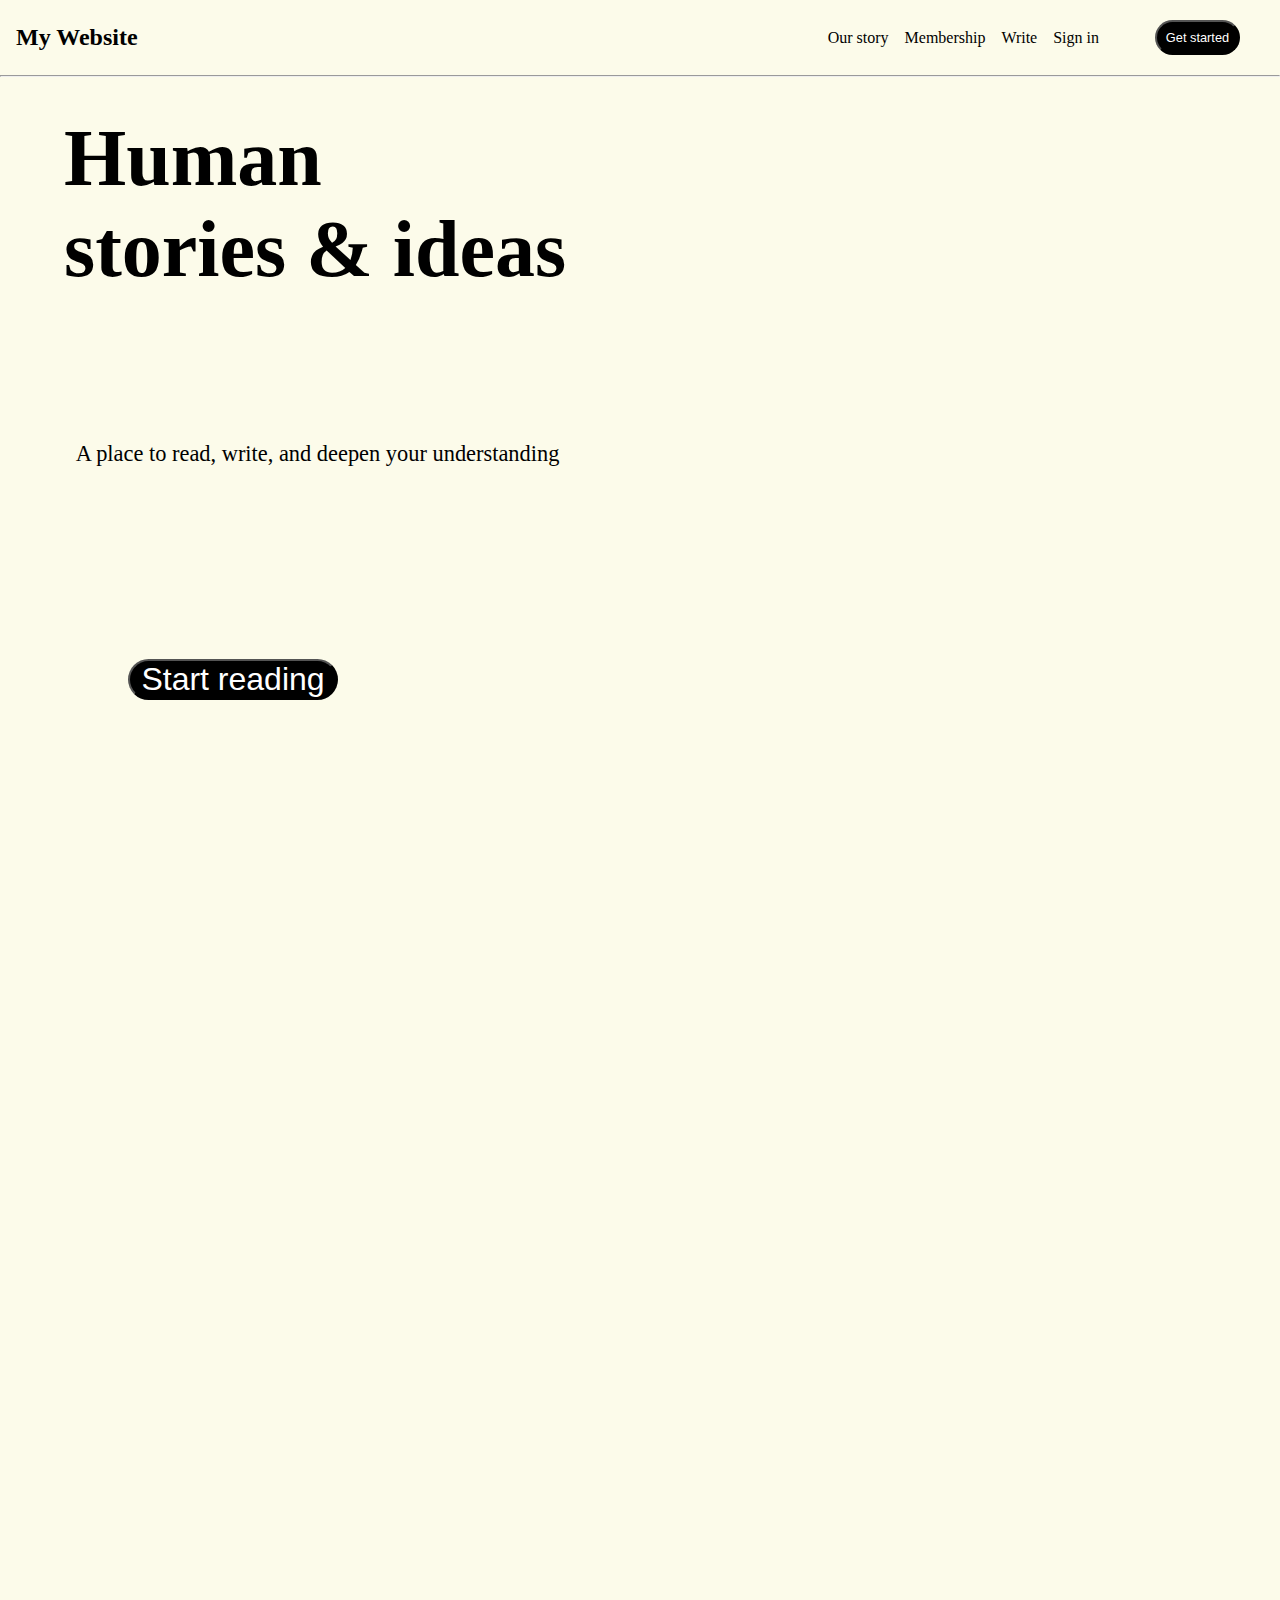
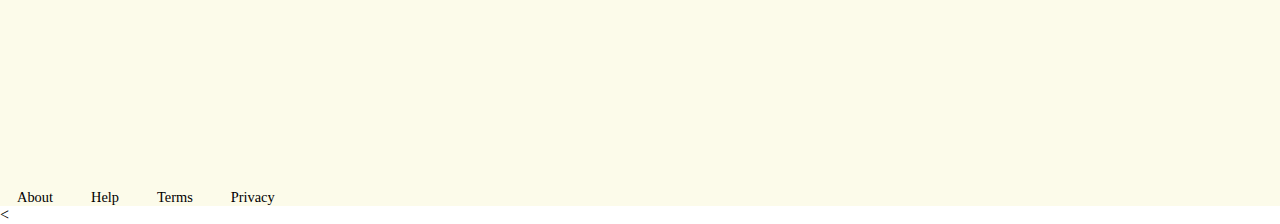
<file: index.html>
<!DOCTYPE html> 
<html lang="en" translate="no"> 
<head> 
    <meta charset="UTF-8"> 
    <meta name="viewport" content="width=device-width, initial-scale=1.0"> 
    <title>My Website</title> 
    <link rel="stylesheet" href="style.css"/> 
  <link rel="stylesheet"href="https://cdnjs.cloudflare.com/ajax/libs/font-awesome/6.0.0/css/all.min.css"> 
 
</head> 
<body>  
    
  <nav class="corp">
  <div class="boddy"> 
    <header class="title"> 
        <div class="tete"> 
        <h1 class="titre"><strong> 
        My Website
          </strong> 
      </h1> 
        <div class="text">Our story</div> 
        <div class="text">Membership</div> 
        <div class="text">Write</div> 
        <div class="text">Sign in</div> 
        <button class="but" data-target="sign"> <a href="sign.html" class="sanst">
          Get started 
          </a> 
        </button> 
        </div> 
      </header> 
      <hr/ class="line"></hr/> 
       
      <section class="menu"> 
        <br/> 
         
      </br/> 
        <nav class="sec.title"> 
          <h1 class="bienvenue"> 
           Human<br/> stories & ideas 
        </h1> 
        </nav> 
        <br/> 
        <article class="subject"> 
          <p class="subject"> 
            A place to read, write, and deepen your understanding 
          </p> 
        </article> 
        
        <button class="flottant" data-target="sign"><a href="sign.html" class="sansb"> 
          Start reading 
          </a> 
        </button> 
      </section> 
     
    <footer class="dessous"> 
      <a href="#" class="sans">About</a> 
      <a href="#" class="sans">Help</a> 
      <a href="#" class="sans">Terms</a> 
      <a href="#" class="sans">Privacy</a> 
    </footer> 
   
  </div> 
</nav> 

<
</file>
<file: style.css>
*{
        padding: 0%;
        margin:0;
        cursor: pointer;
        }
        .corp{
        background-color: #FCFBEA;
        height:auto;
        width:100%;
        }
        .title{
        position:relative;
        }



        .tete{
        align-items: center;
        justify-content:space-between;/*genere automatiquement un espace entre le titre et tout autre objet sur la meme ligne*/
        padding: 20px 40px;
        display: flex;/*aligne de maniere horizontale le contenue*/
        background: #FCFBEA;
        height:auto;
        
        }
        .titre{
        color: black;
        flex: 1;/*positione automatiquement le titre a la place generale*/
        font-size:1.5rem;/*rem, utiliser pour adapter facilement les tailles aux ecrans*/
        margin-left:-2%;
        
        }
        .but{
        border-radius:40px;
        height: 35px;
        width:85px;
        background-color: black;
        color: white;
        font-size: 0.8rem;
        margin-left: 4%;
        cursor: pointer;
        }
        
        
        .bienvenue{
        font-size:5rem;
        padding-left: 5%;
            gap: 3%;/* %,utiliser pour eviter de grandes valeur et pour adapter facilement les distances*/
        }
        .subject{
        font-size: 1.4rem;
        padding-left: 3%;
        margin-top: 10%;
        }
        .flottant{
        background-color: black;
        margin-left: 10%;
        border-radius:75px;/*permet de donner une forme plus arrondie a un objet*/
        height: 45%;
        width:210px;/*pour adapter au type d'ecran*/
        font-size: 2rem;
        color: white;
        margin-top:15%;
        cursor: pointer;
        }
        
        .dessous{
        background-color: #FCFBEA;
        cursor: pointer;
        margin-top:85%;
        }
        a.sans{
        color: black;
        font-size: 0.9rem;
        margin: 17PX;
        text-decoration-line: none;/*retire les lignes de decoration automatique des liens*/
        transition: 0.5s;/* permet de mettre un temps pour le passage de l'animation*/
        
        }
        a.sanst{
        color: white;
        text-decoration-line: none;
        transition: 0.5s;
        
        }
        a.sansb{
        text-decoration-line: none;
        color: white;
        transition: 0.5s;
        
        }
        a:hover{
        opacity:0.7;
        font-size: 0.9rem;
        
        }
        a:active{
        opacity: 0.5;
        }
        .flottant:hover{
        background: red;
        height: auto;
        width:220px;
        font-size: 2.3rem;
        }
        .but:hover{
        height: 40px;
        width: 95px;
        background-color: white;
        color: black;
        font-size: 1rem;
        }
        .text{
            margin: 8px;
            transition: 0.5s;
        }
        .text:hover{
            opacity:0.7;
            font-size: 1.2rem;
        } 

    
@keyframes slideIn { /*pour animer le texte de bienvenue*/
  from {
    opacity: 0;
    transform: translateY(-50px);
  }
  to {
    opacity: 1;
    transform: translateY(0);
  }
}
.bienvenue {
  animation: slideIn 1s ease-in-out;
}
@media (max-width: 768px)/*pour adapter les tailles aux ecrans de telephones et tablettes*/
{
    .text{
        display: none
    }
}
</file>
